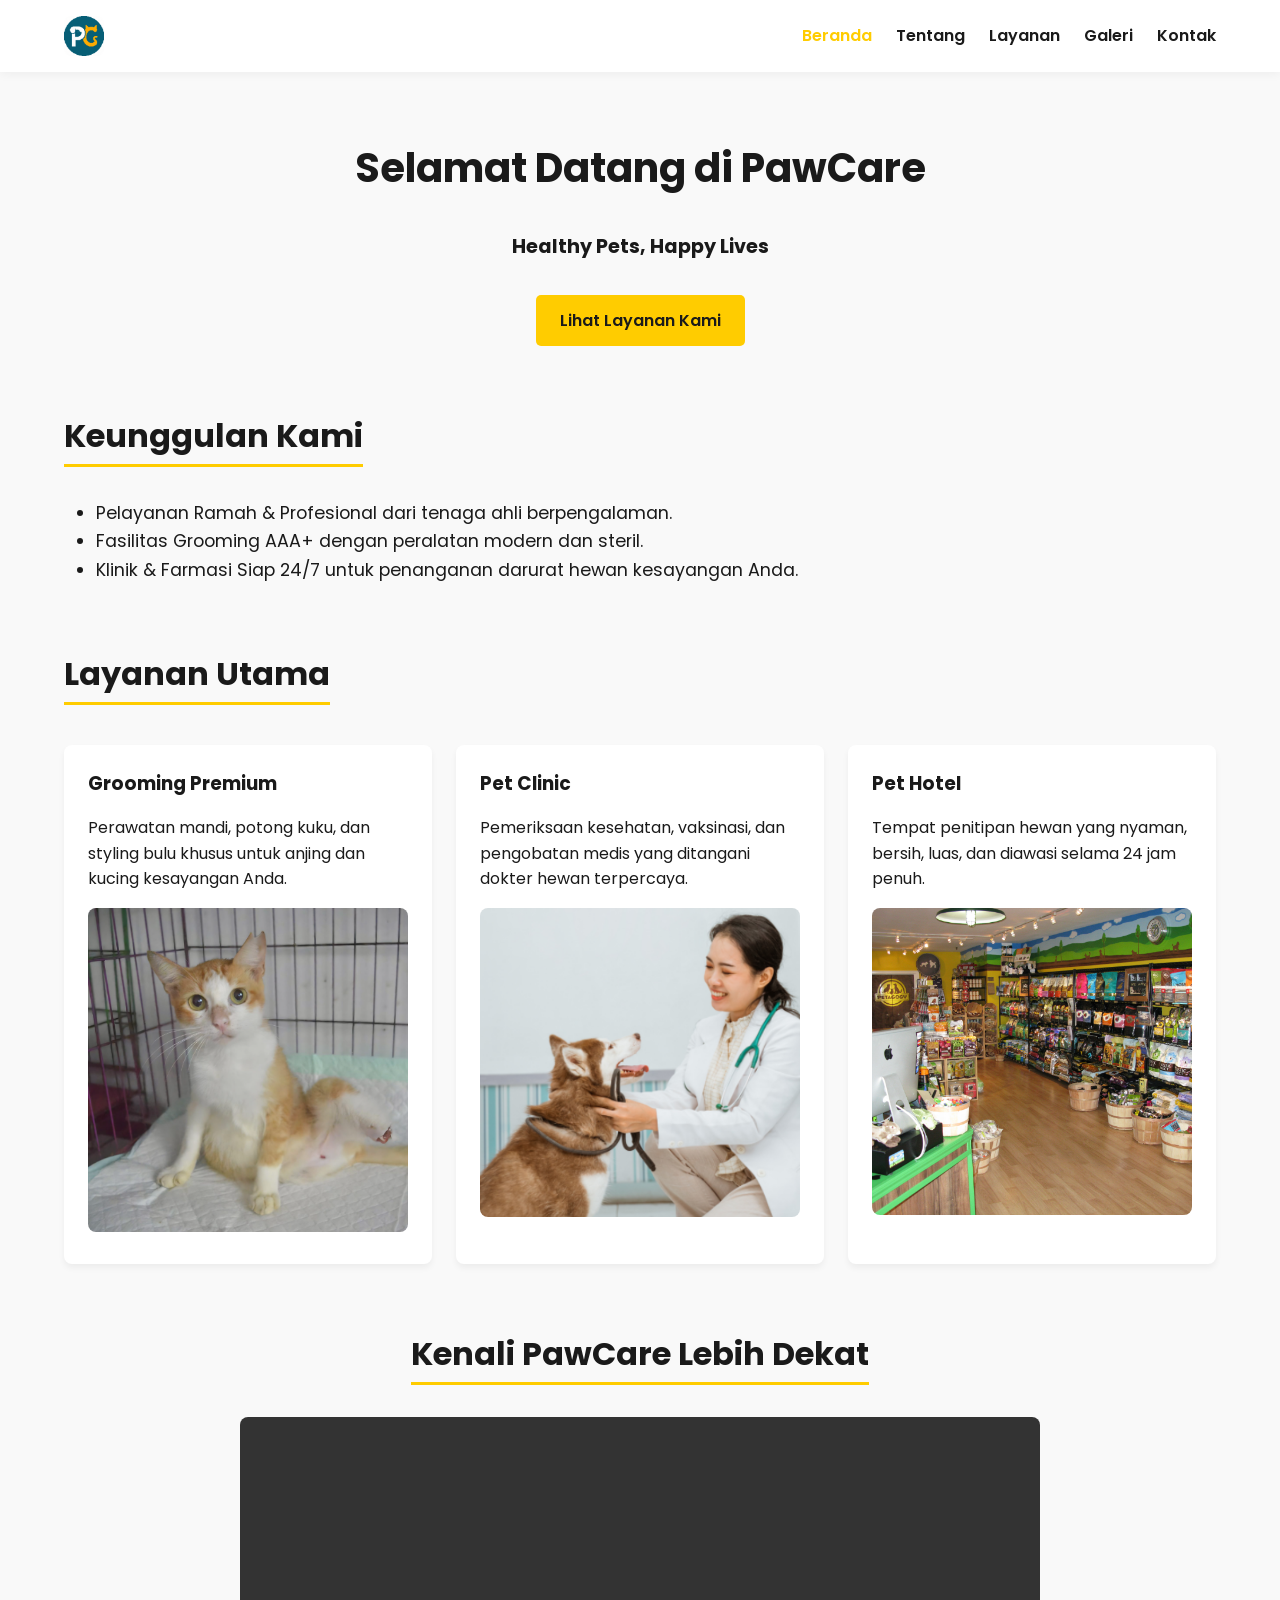
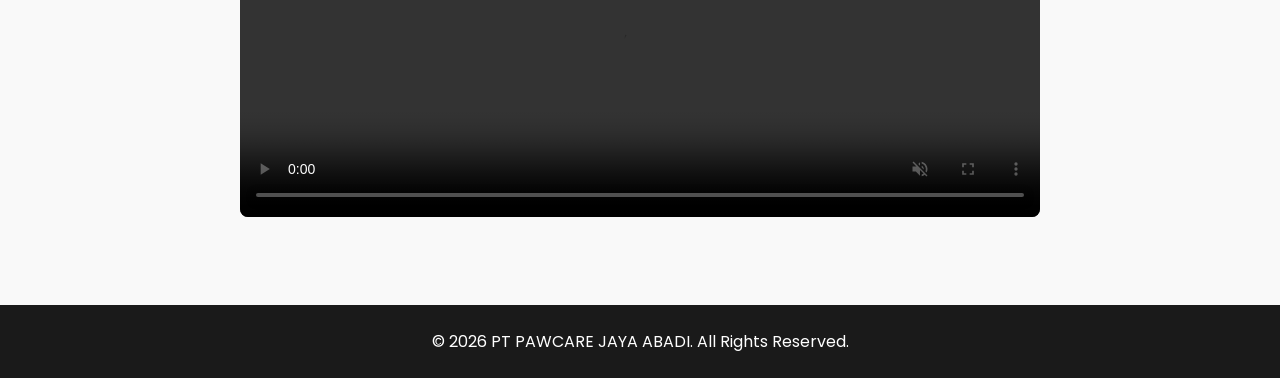
<file: index.html>
<!doctype html>
<html lang="id">
  <head>
    <meta charset="UTF-8" />
    <meta name="viewport" content="width=device-width, initial-scale=1.0" />
    <title>Beranda - PawCare</title>
    <link rel="icon" href="img/favicon.ico" type="image/x-icon" />
    <link rel="stylesheet" href="css/style.css" />
  </head>
  <body>
    <header>
      <nav>
        <a href="index.html" class="logo" aria-label="PawCare home">
          <img src="img/Logo-main.png" alt="PawCare" />
        </a>
        <ul>
          <li><a href="index.html" class="active">Beranda</a></li>
          <li><a href="tentang.html">Tentang</a></li>
          <li><a href="layanan.html">Layanan</a></li>
          <li><a href="galeri.html">Galeri</a></li>
          <li><a href="kontak.html">Kontak</a></li>
        </ul>
      </nav>
    </header>

    <main class="container">
      <section id="hero">
        <h1>Selamat Datang di PawCare</h1>
        <p style="text-align: center; font-size: 1.2rem; margin-bottom: 2rem">
          <strong>Healthy Pets, Happy Lives</strong>
        </p>
        <div style="text-align: center">
          <a href="layanan.html" class="btn">Lihat Layanan Kami</a>
        </div>
      </section>

      <section id="keunggulan" style="margin-top: 4rem">
        <h2>Keunggulan Kami</h2>
        <ul style="margin-left: 2rem; margin-top: 1rem; font-size: 1.1rem">
          <li>Pelayanan Ramah & Profesional dari tenaga ahli berpengalaman.</li>
          <li>Fasilitas Grooming AAA+ dengan peralatan modern dan steril.</li>
          <li>
            Klinik & Farmasi Siap 24/7 untuk penanganan darurat hewan kesayangan
            Anda.
          </li>
        </ul>
      </section>

      <section id="cuplikan-layanan" style="margin-top: 4rem">
        <h2>Layanan Utama</h2>
        <div class="grid-cards">
          <article>
            <h3>Grooming Premium</h3>
            <p>
              Perawatan mandi, potong kuku, dan styling bulu khusus untuk anjing
              dan kucing kesayangan Anda.
            </p>
            <img
              src="img/Kucing.png"
              alt="Kucing Grooming"
              width="400"
              height="250"
              style="margin-top: 1rem"
            />
          </article>
          <article>
            <h3>Pet Clinic</h3>
            <p>
              Pemeriksaan kesehatan, vaksinasi, dan pengobatan medis yang
              ditangani dokter hewan terpercaya.
            </p>
            <img
              src="img/Anjing.png"
              alt="Anjing di Klinik"
              width="400"
              height="250"
              style="margin-top: 1rem"
            />
          </article>
          <article>
            <h3>Pet Hotel</h3>
            <p>
              Tempat penitipan hewan yang nyaman, bersih, luas, dan diawasi
              selama 24 jam penuh.
            </p>
            <img
              src="img/Shop.png"
              alt="Pet Hotel"
              width="400"
              height="250"
              style="margin-top: 1rem"
            />
          </article>
        </div>
      </section>

      <section
        id="video-pengenalan"
        style="margin-top: 4rem; text-align: center"
      >
        <h2>Kenali PawCare Lebih Dekat</h2>
        <div style="margin-top: 1rem">
          <video
            controls
            muted
            src="img/Vidio-beranda.mp4"
            width="800"
            Volume="0"
          >
            Browser Anda tidak mendukung tag video.
          </video>
        </div>
      </section>
    </main>

    <footer>
      <p>&copy; 2026 PT PAWCARE JAYA ABADI. All Rights Reserved.</p>
    </footer>
  </body>
</html>
</file>
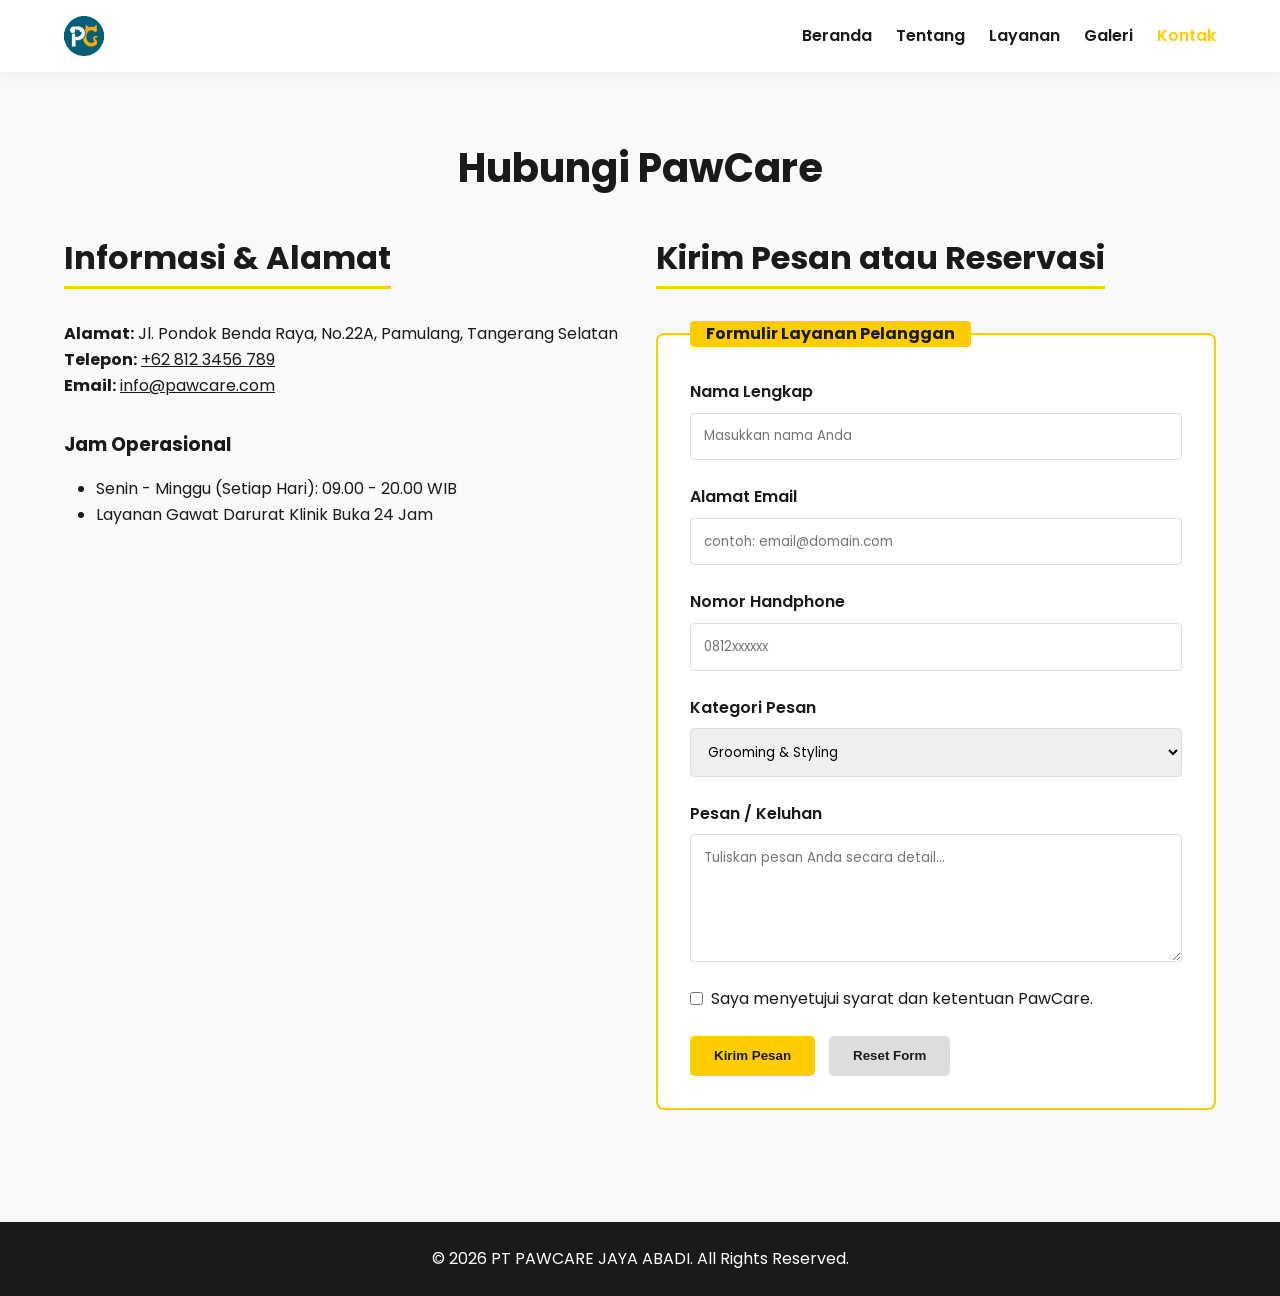
<file: kontak.html>
<!doctype html>
<html lang="id">
  <head>
    <meta charset="UTF-8" />
    <meta name="viewport" content="width=device-width, initial-scale=1.0" />
    <title>Kontak - PawCare</title>
    <link rel="icon" href="img/favicon.ico" type="image/x-icon" />
    <link rel="stylesheet" href="css/style.css" />
  </head>
  <body>
    <header>
      <nav>
        <a href="index.html" class="logo" aria-label="PawCare home">
          <img src="img/Logo-main.png" alt="PawCare" />
        </a>
        <ul>
          <li><a href="index.html">Beranda</a></li>
          <li><a href="tentang.html">Tentang</a></li>
          <li><a href="layanan.html">Layanan</a></li>
          <li><a href="galeri.html">Galeri</a></li>
          <li><a href="kontak.html" class="active">Kontak</a></li>
        </ul>
      </nav>
    </header>

    <main class="container">
      <h1>Hubungi PawCare</h1>

      <div
        style="
          display: grid;
          grid-template-columns: 1fr 1fr;
          gap: 2rem;
          align-items: start;
        "
      >
        <!-- Informasi Kontak & Peta -->
        <section id="info-kontak">
          <h2>Informasi & Alamat</h2>
          <address style="font-style: normal; margin-top: 1rem">
            <p>
              <strong>Alamat:</strong> Jl. Pondok Benda Raya, No.22A, Pamulang,
              Tangerang Selatan
            </p>
            <p>
              <strong>Telepon:</strong>
              <a href="tel:+628123456789" style="color: var(--text-color)"
                >+62 812 3456 789</a
              >
            </p>
            <p>
              <strong>Email:</strong>
              <a href="mailto:info@pawcare.com" style="color: var(--text-color)"
                >info@pawcare.com</a
              >
            </p>
          </address>

          <h3 style="margin-top: 2rem">Jam Operasional</h3>
          <ul style="margin-left: 2rem">
            <li>Senin - Minggu (Setiap Hari): 09.00 - 20.00 WIB</li>
            <li>Layanan Gawat Darurat Klinik Buka 24 Jam</li>
          </ul>

          <div style="margin-top: 2rem">
            <!-- Embed Maps Fiktif / Sesuai instruksi wilayah -->
            <iframe
              src="https://www.google.com/maps/embed?pb=!1m18!1m12!1m3!1d31726.918451814243!2d106.70696293955079!3d-6.281497699999992!2m3!1f0!2f0!3f0!3m2!1i1024!2i768!4f13.1!3m3!1m2!1s0x2e69f0754ef56067%3A0x8220dbf978d54527!2sSMK%20Bina%20Informatika!5e0!3m2!1sid!2sid!4v1792937645036!5m2!1sid!2sid"
              width="100%"
              height="250"
              style="border: 0; border-radius: 8px"
              allowfullscreen=""
              loading="lazy"
              referrerpolicy="no-referrer-when-downgrade"
            >
            </iframe>
          </div>
        </section>

        <!-- Formulir Pesan -->
        <section id="form-pesan">
          <h2>Kirim Pesan atau Reservasi</h2>
          <form
            id="form-kontak"
            action="#"
            method="post"
            style="margin-top: 1rem"
          >
            <fieldset>
              <legend>Formulir Layanan Pelanggan</legend>

              <div class="form-group">
                <label for="nama">Nama Lengkap</label>
                <input
                  type="text"
                  id="nama"
                  name="nama"
                  placeholder="Masukkan nama Anda"
                  required
                />
              </div>

              <div class="form-group">
                <label for="email">Alamat Email</label>
                <input
                  type="email"
                  id="email"
                  name="email"
                  placeholder="contoh: email@domain.com"
                  required
                />
              </div>

              <div class="form-group">
                <label for="nohp">Nomor Handphone</label>
                <input
                  type="tel"
                  id="nohp"
                  name="nohp"
                  placeholder="0812xxxxxx"
                />
              </div>

              <div class="form-group">
                <label for="kategori">Kategori Pesan</label>
                <select id="kategori" name="kategori">
                  <option value="grooming">Grooming & Styling</option>
                  <option value="klinik">Klinik / Kesehatan Medis</option>
                  <option value="hotel">Penitipan / Pet Hotel</option>
                  <option value="lainnya">Pertanyaan Lainnya</option>
                </select>
              </div>

              <div class="form-group">
                <label for="pesan">Pesan / Keluhan</label>
                <textarea
                  id="pesan"
                  name="pesan"
                  rows="5"
                  placeholder="Tuliskan pesan Anda secara detail..."
                  required
                ></textarea>
              </div>

              <div class="checkbox-group">
                <input type="checkbox" id="syarat" name="syarat" required />
                <label for="syarat"
                  >Saya menyetujui syarat dan ketentuan PawCare.</label
                >
              </div>

              <div>
                <button type="submit" class="btn">Kirim Pesan</button>
                <button
                  type="reset"
                  class="btn"
                  style="
                    background-color: #dddddd;
                    color: #1a1a1a;
                    margin-left: 10px;
                  "
                >
                  Reset Form
                </button>
              </div>
            </fieldset>
          </form>
        </section>
      </div>
    </main>

    <footer>
      <p>&copy; 2026 PT PAWCARE JAYA ABADI. All Rights Reserved.</p>
    </footer>
  </body>
</html>
</file>
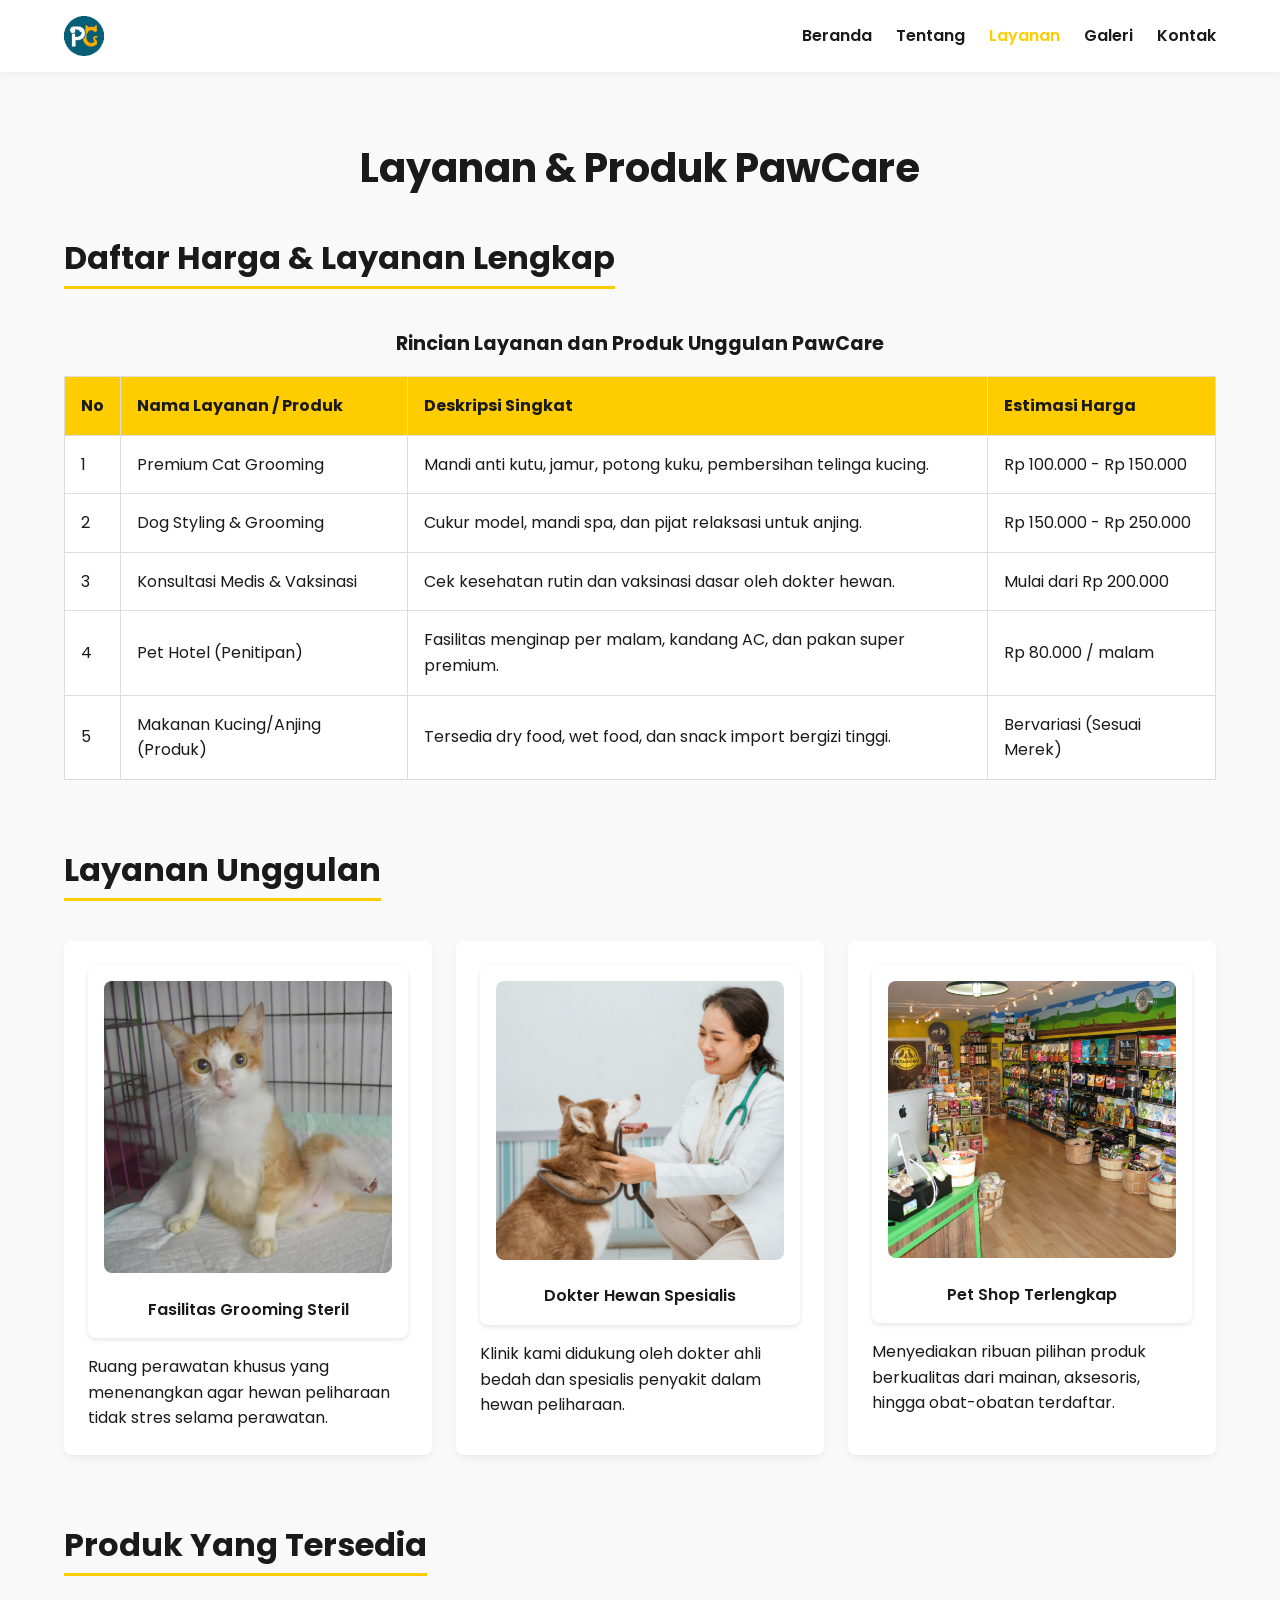
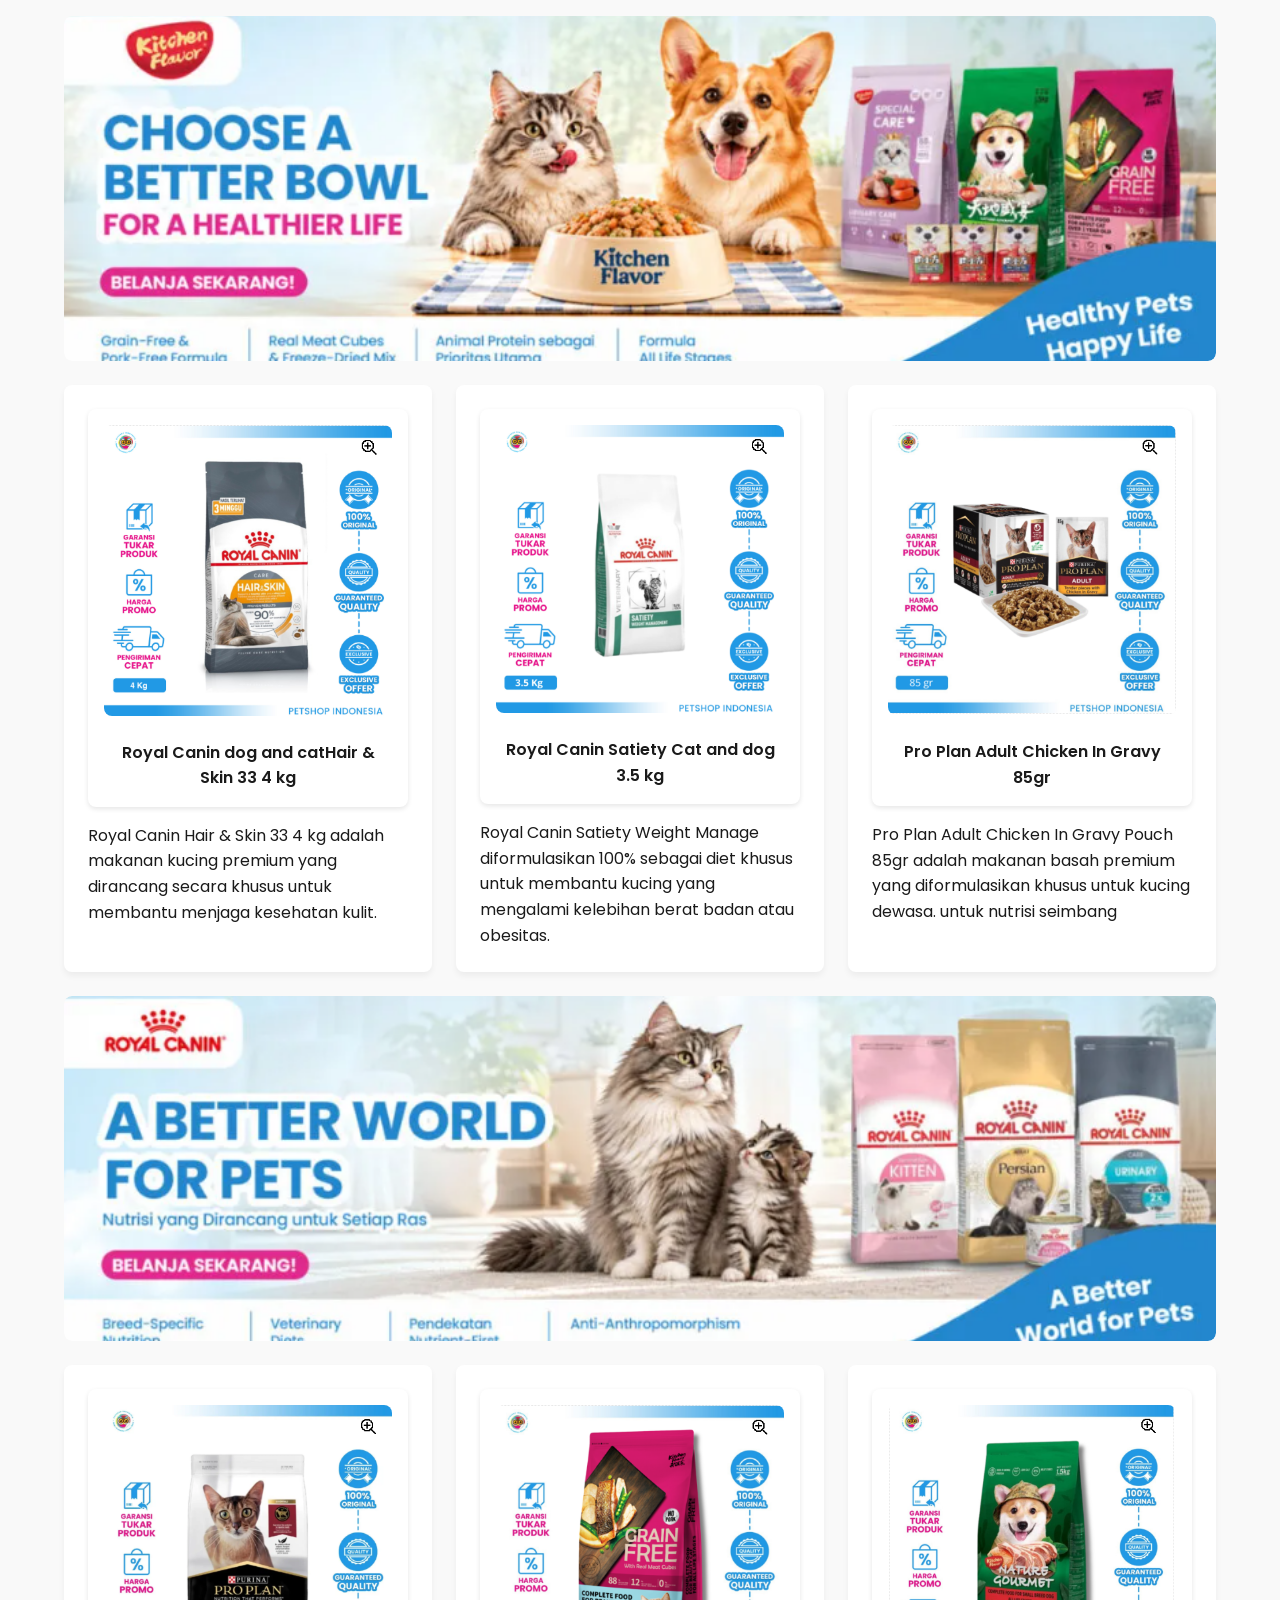
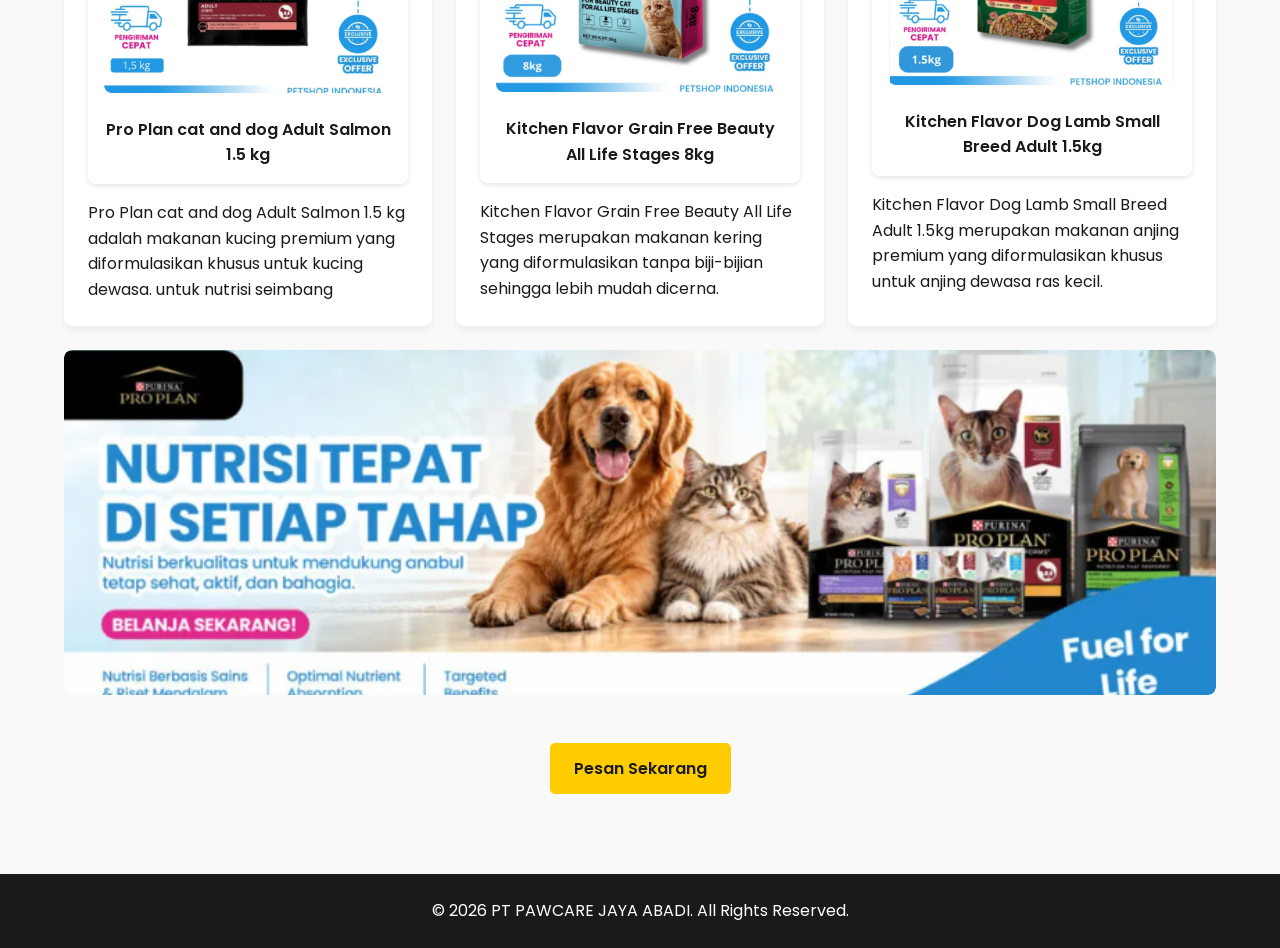
<file: layanan.html>
<!doctype html>
<html lang="id">
  <head>
    <meta charset="UTF-8" />
    <meta name="viewport" content="width=device-width, initial-scale=1.0" />
    <title>Layanan - PawCare</title>
    <link rel="icon" href="img/favicon.ico" type="image/x-icon" />
    <link rel="stylesheet" href="css/style.css" />
  </head>
  <body>
    <header>
      <nav>
        <a href="index.html" class="logo" aria-label="PawCare home">
          <img src="img/Logo-main.png" alt="PawCare" />
        </a>
        <ul>
          <li><a href="index.html">Beranda</a></li>
          <li><a href="tentang.html">Tentang</a></li>
          <li><a href="layanan.html" class="active">Layanan</a></li>
          <li><a href="galeri.html">Galeri</a></li>
          <li><a href="kontak.html">Kontak</a></li>
        </ul>
      </nav>
    </header>

    <main class="container">
      <h1>Layanan & Produk PawCare</h1>

      <section id="tabel-layanan">
        <h2>Daftar Harga & Layanan Lengkap</h2>
        <table>
          <caption>
            Rincian Layanan dan Produk Unggulan PawCare
          </caption>
          <thead>
            <tr>
              <th scope="col">No</th>
              <th scope="col">Nama Layanan / Produk</th>
              <th scope="col">Deskripsi Singkat</th>
              <th scope="col">Estimasi Harga</th>
            </tr>
          </thead>
          <tbody>
            <tr>
              <td>1</td>
              <td>Premium Cat Grooming</td>
              <td>
                Mandi anti kutu, jamur, potong kuku, pembersihan telinga kucing.
              </td>
              <td>Rp 100.000 - Rp 150.000</td>
            </tr>
            <tr>
              <td>2</td>
              <td>Dog Styling & Grooming</td>
              <td>Cukur model, mandi spa, dan pijat relaksasi untuk anjing.</td>
              <td>Rp 150.000 - Rp 250.000</td>
            </tr>
            <tr>
              <td>3</td>
              <td>Konsultasi Medis & Vaksinasi</td>
              <td>
                Cek kesehatan rutin dan vaksinasi dasar oleh dokter hewan.
              </td>
              <td>Mulai dari Rp 200.000</td>
            </tr>
            <tr>
              <td>4</td>
              <td>Pet Hotel (Penitipan)</td>
              <td>
                Fasilitas menginap per malam, kandang AC, dan pakan super
                premium.
              </td>
              <td>Rp 80.000 / malam</td>
            </tr>
            <tr>
              <td>5</td>
              <td>Makanan Kucing/Anjing (Produk)</td>
              <td>
                Tersedia dry food, wet food, dan snack import bergizi tinggi.
              </td>
              <td>Bervariasi (Sesuai Merek)</td>
            </tr>
          </tbody>
        </table>
      </section>

      <section id="layanan-unggulan" style="margin-top: 4rem">
        <h2>Layanan Unggulan</h2>
        <div class="grid-cards">
          <article>
            <figure>
              <img
                src="img/Kucing.png"
                alt="Perawatan Kucing"
                width="400"
                height="300"
              />
              <figcaption>Fasilitas Grooming Steril</figcaption>
            </figure>
            <p style="margin-top: 1rem">
              Ruang perawatan khusus yang menenangkan agar hewan peliharaan
              tidak stres selama perawatan.
            </p>
          </article>
          <article>
            <figure>
              <img
                src="img/Anjing.png"
                alt="Pemeriksaan Medis Anjing"
                width="400"
                height="300"
              />
              <figcaption>Dokter Hewan Spesialis</figcaption>
            </figure>
            <p style="margin-top: 1rem">
              Klinik kami didukung oleh dokter ahli bedah dan spesialis penyakit
              dalam hewan peliharaan.
            </p>
          </article>
          <article>
            <figure>
              <img
                src="img/Shop.png"
                alt="Pet Shop Area"
                width="400"
                height="300"
              />
              <figcaption>Pet Shop Terlengkap</figcaption>
            </figure>
            <p style="margin-top: 1rem">
              Menyediakan ribuan pilihan produk berkualitas dari mainan,
              aksesoris, hingga obat-obatan terdaftar.
            </p>
          </article>
        </div>
      </section>

      <section id="Produk Yang Tersedia" style="margin-top: 4rem">
        <h2>Produk Yang Tersedia</h2>
        <div class="grid-cards">
          <div class="petshop-banner">
            <img src="img/Banner-1.png" alt="Banner PawCare" />
          </div>
          <article>
            <figure>
              <img
                src="img/Produk-1.png"
                alt="Perawatan Kucing"
                width="400"
                height="300"
              />
              <figcaption>
                Royal Canin dog and catHair & Skin 33 4 kg
              </figcaption>
            </figure>
            <p style="margin-top: 1rem">
              Royal Canin Hair & Skin 33 4 kg adalah makanan kucing premium yang
              dirancang secara khusus untuk membantu menjaga kesehatan kulit.
            </p>
          </article>
          <article>
            <figure>
              <img
                src="img/Produk-2.png"
                alt="Pemeriksaan Medis Anjing"
                width="400"
                height="300"
              />
              <figcaption>Royal Canin Satiety Cat and dog 3.5 kg</figcaption>
            </figure>
            <p style="margin-top: 1rem">
              Royal Canin Satiety Weight Manage diformulasikan 100% sebagai diet
              khusus untuk membantu kucing yang mengalami kelebihan berat badan
              atau obesitas.
            </p>
          </article>
          <article>
            <figure>
              <img
                src="img/Produk-3.png"
                alt="Pet Shop Area"
                width="400"
                height="300"
              />
              <figcaption>Pro Plan Adult Chicken In Gravy 85gr</figcaption>
            </figure>
            <p style="margin-top: 1rem">
              Pro Plan Adult Chicken In Gravy Pouch 85gr adalah makanan basah
              premium yang diformulasikan khusus untuk kucing dewasa. untuk
              nutrisi seimbang
            </p>
          </article>
          <div class="petshop-banner">
            <img src="img/Banner-2.png" alt="Banner PawCare" />
          </div>
          <article>
            <figure>
              <img
                src="img/Produk-4.png"
                alt="Pet Shop Area"
                width="400"
                height="300"
              />
              <figcaption>Pro Plan cat and dog Adult Salmon 1.5 kg</figcaption>
            </figure>
            <p style="margin-top: 1rem">
              Pro Plan cat and dog Adult Salmon 1.5 kg adalah makanan kucing
              premium yang diformulasikan khusus untuk kucing dewasa. untuk
              nutrisi seimbang
            </p>
          </article>
          <article>
            <figure>
              <img
                src="img/Produk-5.png"
                alt="Pet Shop Area"
                width="400"
                height="300"
              />
              <figcaption>
                Kitchen Flavor Grain Free Beauty All Life Stages 8kg
              </figcaption>
            </figure>
            <p style="margin-top: 1rem">
              Kitchen Flavor Grain Free Beauty All Life Stages merupakan makanan
              kering yang diformulasikan tanpa biji-bijian sehingga lebih mudah
              dicerna.
            </p>
          </article>
          <article>
            <figure>
              <img
                src="img/Produk-6.png"
                alt="Pet Shop Area"
                width="400"
                height="300"
              />
              <figcaption>
                Kitchen Flavor Dog Lamb Small Breed Adult 1.5kg
              </figcaption>
            </figure>
            <p style="margin-top: 1rem">
              Kitchen Flavor Dog Lamb Small Breed Adult 1.5kg merupakan makanan
              anjing premium yang diformulasikan khusus untuk anjing dewasa ras
              kecil.
            </p>
          </article>
          <div class="petshop-banner">
            <img src="img/Banner-3.png" alt="Banner PawCare" />
          </div>
        </div>
      </section>
      <div style="margin-top: 3rem; text-align: center">
        <a href="kontak.html#form-kontak" class="btn">Pesan Sekarang</a>
      </div>
    </main>

    <footer>
      <p>&copy; 2026 PT PAWCARE JAYA ABADI. All Rights Reserved.</p>
    </footer>
  </body>
</html>
</file>
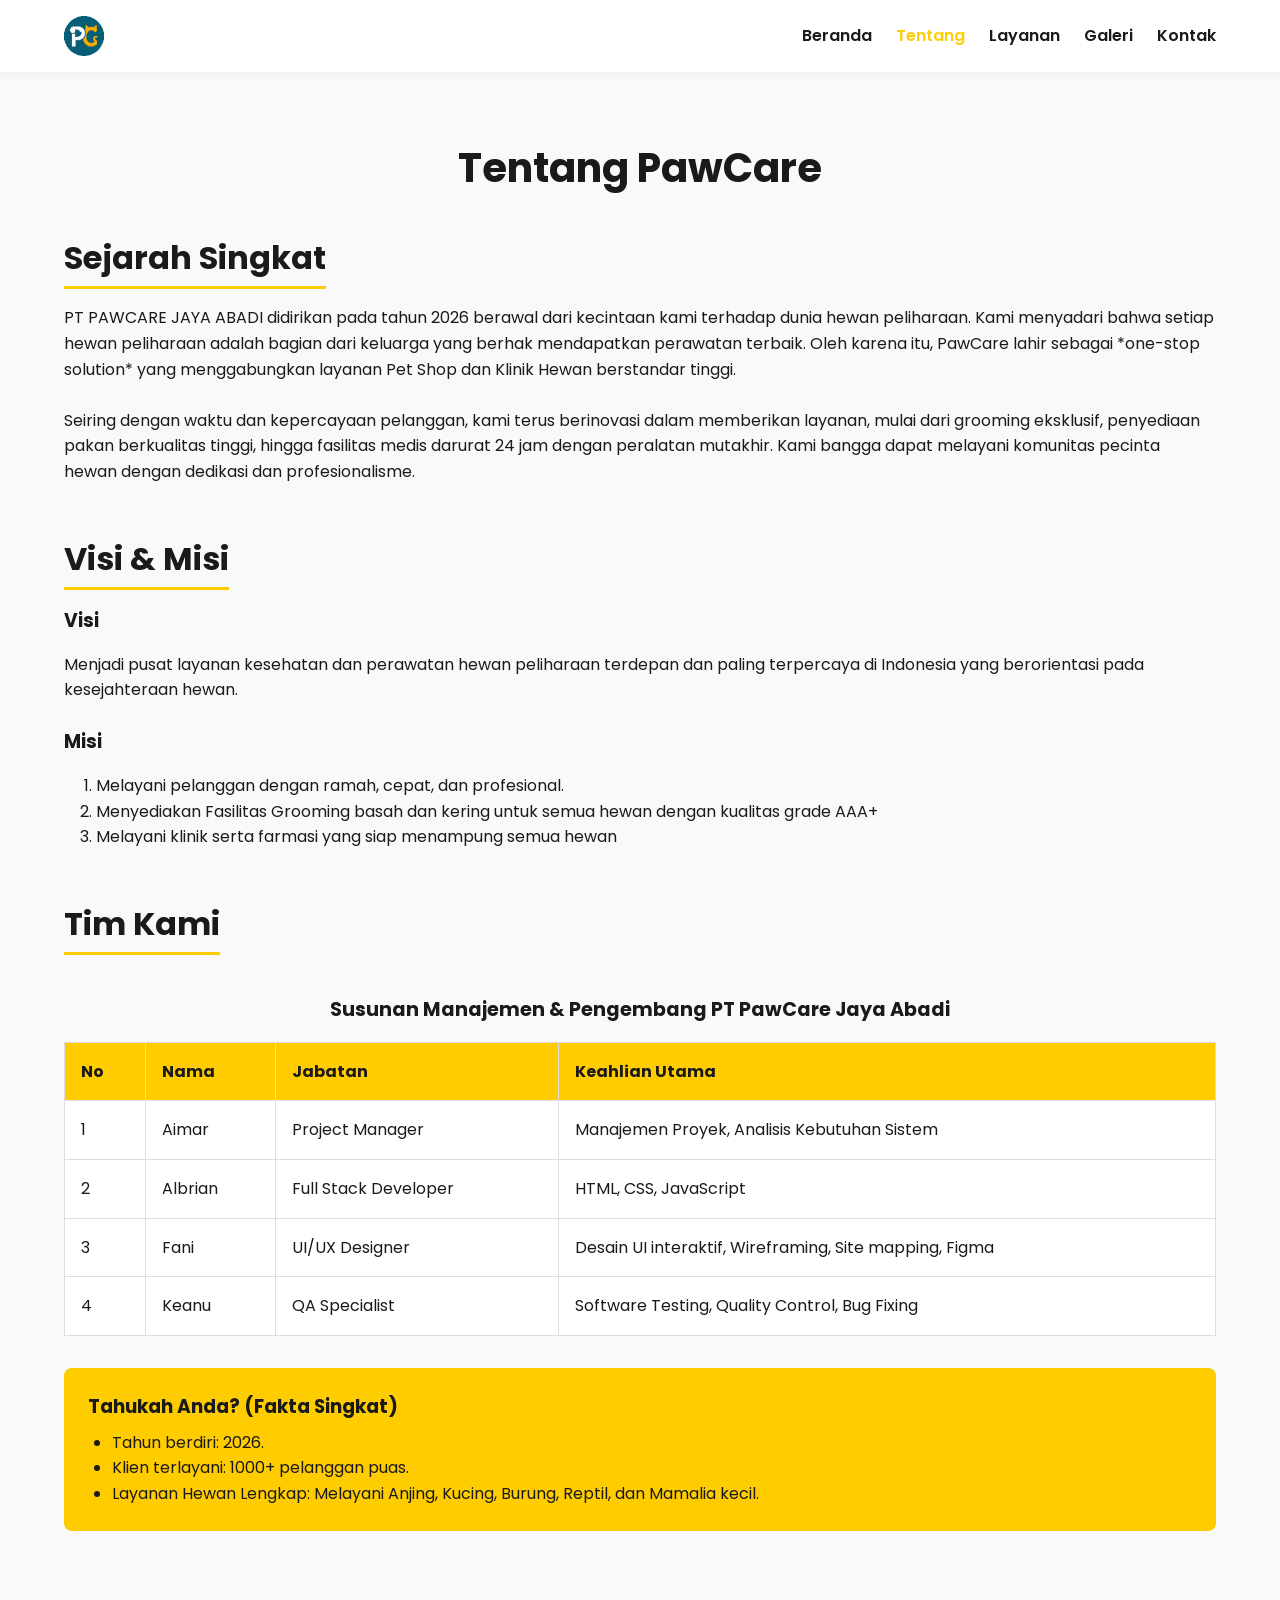
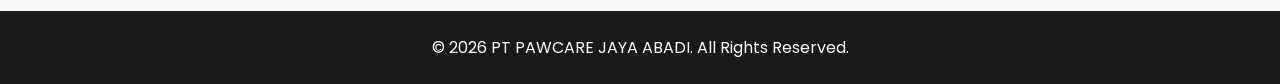
<file: tentang.html>
<!doctype html>
<html lang="id">
  <head>
    <meta charset="UTF-8" />
    <meta name="viewport" content="width=device-width, initial-scale=1.0" />
    <title>Tentang - PawCare</title>
    <link rel="icon" href="img/favicon.ico" type="image/x-icon" />
    <link rel="stylesheet" href="css/style.css" />
  </head>
  <body>
    <header>
      <nav>
        <a href="index.html" class="logo" aria-label="PawCare home">
          <img src="img/Logo-main.png" alt="PawCare" />
        </a>
        <ul>
          <li><a href="index.html">Beranda</a></li>
          <li><a href="tentang.html" class="active">Tentang</a></li>
          <li><a href="layanan.html">Layanan</a></li>
          <li><a href="galeri.html">Galeri</a></li>
          <li><a href="kontak.html">Kontak</a></li>
        </ul>
      </nav>
    </header>

    <main class="container">
      <h1>Tentang PawCare</h1>

      <section id="sejarah">
        <h2>Sejarah Singkat</h2>
        <p>
          PT PAWCARE JAYA ABADI didirikan pada tahun 2026 berawal dari kecintaan
          kami terhadap dunia hewan peliharaan. Kami menyadari bahwa setiap
          hewan peliharaan adalah bagian dari keluarga yang berhak mendapatkan
          perawatan terbaik. Oleh karena itu, PawCare lahir sebagai *one-stop
          solution* yang menggabungkan layanan Pet Shop dan Klinik Hewan
          berstandar tinggi.
        </p>
        <br />
        <p>
          Seiring dengan waktu dan kepercayaan pelanggan, kami terus berinovasi
          dalam memberikan layanan, mulai dari grooming eksklusif, penyediaan
          pakan berkualitas tinggi, hingga fasilitas medis darurat 24 jam dengan
          peralatan mutakhir. Kami bangga dapat melayani komunitas pecinta hewan
          dengan dedikasi dan profesionalisme.
        </p>
      </section>

      <section id="visi-misi" style="margin-top: 3rem">
        <h2>Visi & Misi</h2>
        <h3>Visi</h3>
        <p>
          Menjadi pusat layanan kesehatan dan perawatan hewan peliharaan
          terdepan dan paling terpercaya di Indonesia yang berorientasi pada
          kesejahteraan hewan.
        </p>

        <h3 style="margin-top: 1.5rem">Misi</h3>
        <ol style="margin-left: 2rem">
          <li>Melayani pelanggan dengan ramah, cepat, dan profesional.</li>
          <li>
            Menyediakan Fasilitas Grooming basah dan kering untuk semua hewan
            dengan kualitas grade AAA+
          </li>
          <li>Melayani klinik serta farmasi yang siap menampung semua hewan</li>
        </ol>
      </section>

      <section id="tim-kami" style="margin-top: 3rem">
        <h2>Tim Kami</h2>
        <table>
          <caption>
            Susunan Manajemen & Pengembang PT PawCare Jaya Abadi
          </caption>
          <thead>
            <tr>
              <th scope="col">No</th>
              <th scope="col">Nama</th>
              <th scope="col">Jabatan</th>
              <th scope="col">Keahlian Utama</th>
            </tr>
          </thead>
          <tbody>
            <tr>
              <td>1</td>
              <td>Aimar</td>
              <td>Project Manager</td>
              <td>Manajemen Proyek, Analisis Kebutuhan Sistem</td>
            </tr>
            <tr>
              <td>2</td>
              <td>Albrian</td>
              <td>Full Stack Developer</td>
              <td>HTML, CSS, JavaScript</td>
            </tr>
            <tr>
              <td>3</td>
              <td>Fani</td>
              <td>UI/UX Designer</td>
              <td>Desain UI interaktif, Wireframing, Site mapping, Figma</td>
            </tr>
            <tr>
              <td>4</td>
              <td>Keanu</td>
              <td>QA Specialist</td>
              <td>Software Testing, Quality Control, Bug Fixing</td>
            </tr>
          </tbody>
        </table>
      </section>

      <aside>
        <h3>Tahukah Anda? (Fakta Singkat)</h3>
        <ul>
          <li>Tahun berdiri: 2026.</li>
          <li>Klien terlayani: 1000+ pelanggan puas.</li>
          <li>
            Layanan Hewan Lengkap: Melayani Anjing, Kucing, Burung, Reptil, dan
            Mamalia kecil.
          </li>
        </ul>
      </aside>
    </main>

    <footer>
      <p>&copy; 2026 PT PAWCARE JAYA ABADI. All Rights Reserved.</p>
    </footer>
  </body>
</html>
</file>
<file: css/style.css>
/* Mengimpor Google Fonts 'Poppins' */
@import url("https://fonts.googleapis.com/css2?family=Poppins:wght@300;400;600;700&display=swap");

/* --- Reset & Variabel --- */
:root {
  --primary-color: #ffcc00; /* Kuning Murni */
  --text-color: #1a1a1a; /* Dark Slate */
  --bg-color: #f9f9f9; /* Abu-abu Sangat Muda */
  --white: #ffffff;
  --border-color: #dddddd;
}

* {
  margin: 0;
  padding: 0;
  box-sizing: border-box;
}

body {
  font-family: "Poppins", sans-serif;
  background-color: var(--bg-color);
  color: var(--text-color);
  line-height: 1.6;
}

/* --- Tipografi & Heading --- */
h1,
h2,
h3 {
  color: var(--text-color);
  margin-bottom: 1rem;
}

h1 {
  font-size: 2.5rem;
  text-align: center;
  margin: 2rem 0;
}

h2 {
  font-size: 2rem;
  border-bottom: 3px solid var(--primary-color);
  display: inline-block;
  padding-bottom: 0.2rem;
}

/* --- Layout & Komponen --- */
.container {
  width: 90%;
  max-width: 1200px;
  margin: 0 auto;
  padding: 2rem 0;
}

/* Header & Navigasi */
header {
  background-color: var(--white);
  box-shadow: 0 2px 10px rgba(0, 0, 0, 0.05);
  position: sticky;
  top: 0;
  z-index: 100;
}

nav {
  display: flex;
  justify-content: space-between;
  align-items: center;
  width: 90%;
  max-width: 1200px;
  margin: 0 auto;
  padding: 1rem 0;
}

.logo {
  display: inline-flex;
  align-items: left;
  text-decoration: none;
}

.logo img {
  display: block;
  width: 40px;
  height: 40px;
  object-fit: contain;
}

nav ul {
  list-style: none;
  display: flex;
  gap: 1.5rem;
}

nav a {
  text-decoration: none;
  color: var(--text-color);
  font-weight: 600;
  transition: color 0.3s;
}

nav a:hover,
nav a.active {
  color: var(--primary-color);
}

/* Tombol (CTA) */
.btn {
  display: inline-block;
  background-color: var(--primary-color);
  color: var(--text-color);
  padding: 0.8rem 1.5rem;
  text-decoration: none;
  font-weight: 600;
  border-radius: 5px;
  border: none;
  cursor: pointer;
  transition: background-color 0.3s;
}

.btn:hover {
  background-color: #e6b800; /* Kuning Emas */
}

/* Media (Gambar & Video) */
img,
video {
  max-width: 100%;
  height: auto;
  border-radius: 8px;
}

/* Card / Article Style */
.grid-cards {
  display: grid;
  grid-template-columns: repeat(auto-fit, minmax(300px, 1fr));
  gap: 1.5rem;
  margin-top: 1.5rem;
}

article {
  background-color: var(--white);
  padding: 1.5rem;
  border-radius: 8px;
  box-shadow: 0 4px 6px rgba(0, 0, 0, 0.05);
}

/* Tabel */
table {
  width: 100%;
  border-collapse: collapse;
  margin-top: 1.5rem;
  background-color: var(--white);
}

table caption {
  font-weight: 700;
  font-size: 1.2rem;
  margin-bottom: 1rem;
}

th,
td {
  padding: 1rem;
  border: 1px solid var(--border-color);
  text-align: left;
}

th {
  background-color: var(--primary-color);
  color: var(--text-color);
}

/* Form */
fieldset {
  border: 2px solid var(--primary-color);
  padding: 2rem;
  border-radius: 8px;
  background-color: var(--white);
  margin-bottom: 2rem;
}

legend {
  font-weight: 700;
  padding: 0 1rem;
  background-color: var(--primary-color);
  border-radius: 4px;
}

.form-group {
  margin-bottom: 1.5rem;
  display: flex;
  flex-direction: column;
}

label {
  font-weight: 600;
  margin-bottom: 0.5rem;
}

input[type="text"],
input[type="email"],
input[type="tel"],
select,
textarea {
  width: 100%;
  padding: 0.8rem;
  border: 1px solid var(--border-color);
  border-radius: 4px;
  font-family: inherit;
}

.checkbox-group {
  display: flex;
  align-items: center;
  gap: 0.5rem;
  margin-bottom: 1.5rem;
}

.checkbox-group label {
  margin-bottom: 0;
  font-weight: 400;
}

/* Footer */
footer {
  background-color: var(--text-color);
  color: var(--white);
  text-align: center;
  padding: 1.5rem 0;
  margin-top: 3rem;
}

/* Aside & Galeri Khusus */
aside {
  background-color: var(--primary-color);
  padding: 1.5rem;
  border-radius: 8px;
  margin-top: 2rem;
}
aside h3 {
  margin-bottom: 0.5rem;
  border-bottom: none;
}
aside ul {
  margin-left: 1.5rem;
}

figure {
  background-color: var(--white);
  padding: 1rem;
  border-radius: 8px;
  box-shadow: 0 2px 5px rgba(0, 0, 0, 0.1);
  text-align: center;
}
figcaption {
  margin-top: 1rem;
  font-weight: 600;
}

.petshop-banner {
  grid-column: 1 / -1;
  width: 100%;
  height: 345px;
  overflow: hidden;
  border-radius: 8px;
}

.petshop-banner img {
  width: 100%;
  height: 100%;
  object-fit: cover;
  display: block;
}
</file>
